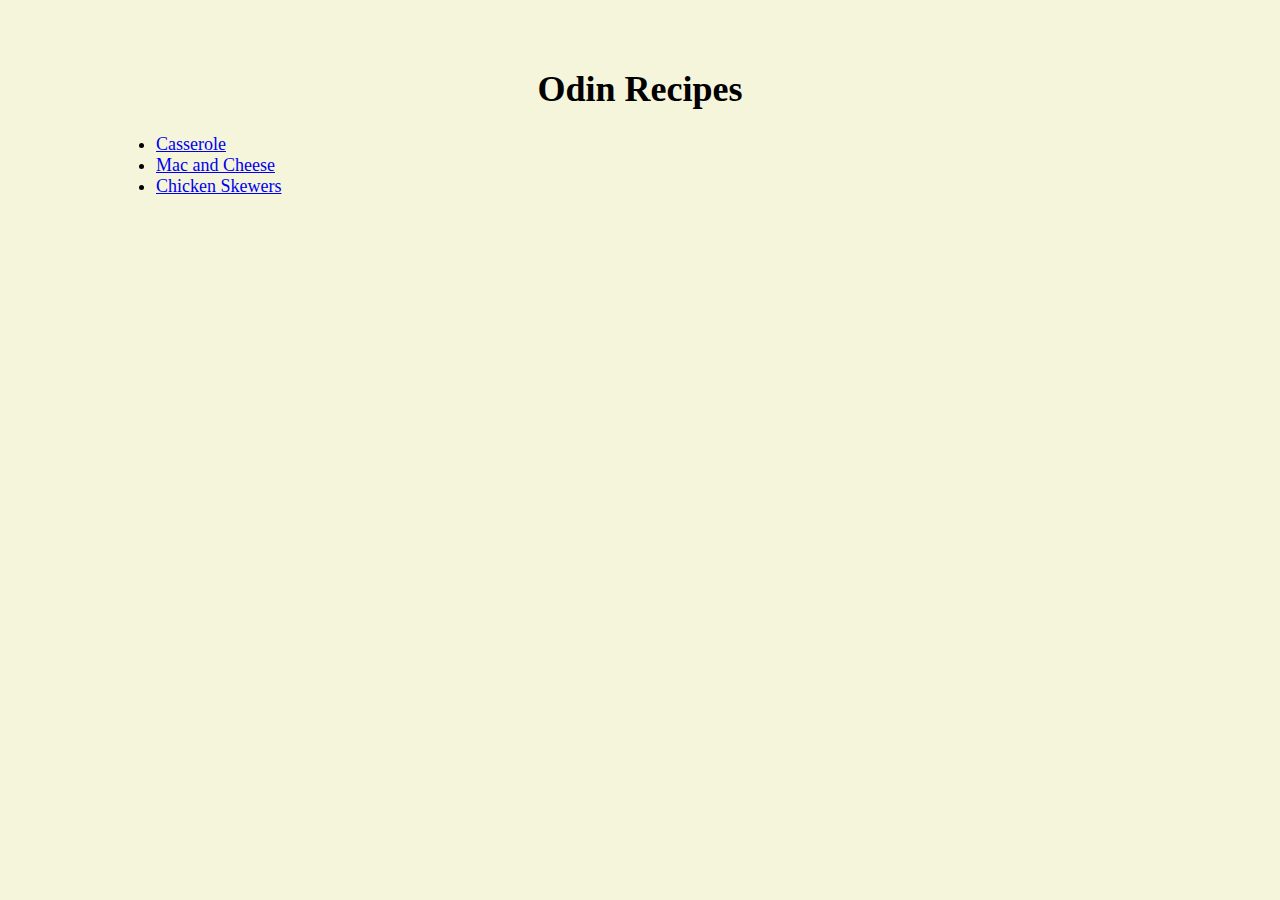
<file: index.html>
<!DOCTYPE html>
<html lang="en">
<head>
    <meta charset="UTF-8">
    <meta name="viewport" content="width=device-width, initial-scale=1.0">
    <title>Odin Recipes</title>
    <link rel="stylesheet" href="style.css">
</head>
<body>
    <h1 class="title">Odin Recipes</h1>
    <ul class="recipe-list">
        <li class="recipe" id="casserole"><a href="./recipes/casserole.html">Casserole</a></li>
        <li class="recipe" id="mac-cheese"><a href="./recipes/mac-cheese.html">Mac and Cheese</a></li>
        <li class="recipe" id="chicken-skewer"><a href="./recipes/chicken-skewer.html">Chicken Skewers</a></li>
    </ul>
</body>
</html>
</file>
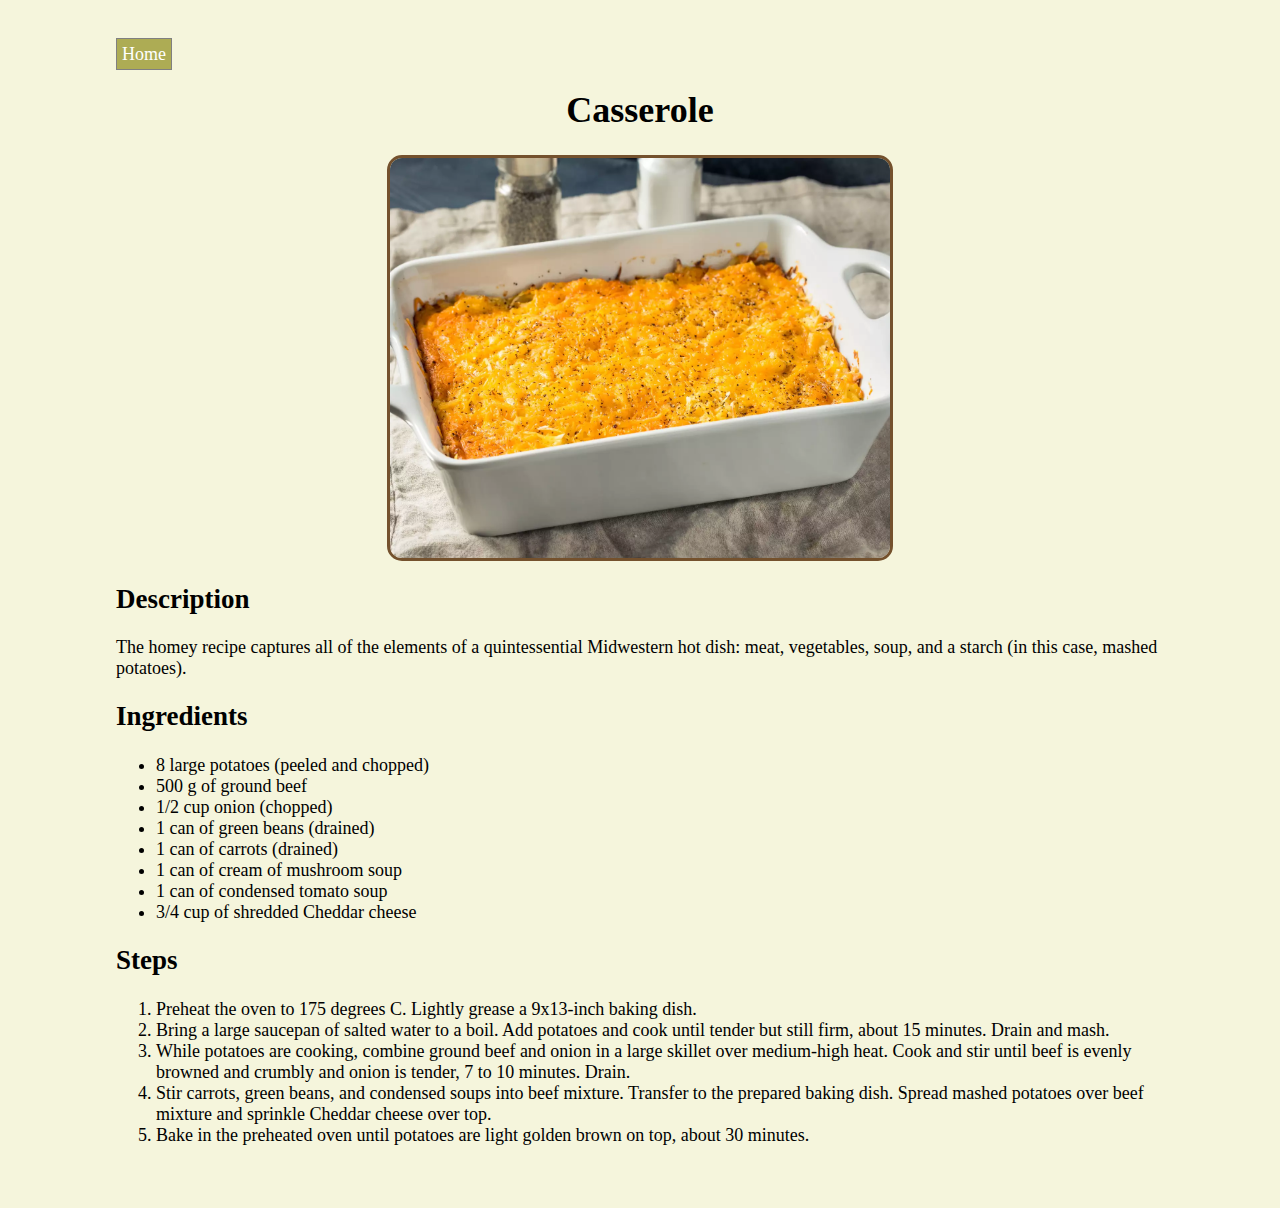
<file: recipes/casserole.html>
<!DOCTYPE html>
<html lang="en">

<head>
    <meta charset="UTF-8">
    <meta name="viewport" content="width=device-width, initial-scale=1.0">
    <title>Recipes - Casserole</title>
    <link rel="stylesheet" href="../style.css">
</head>

<body>
    <a class="back-button" href="../index.html">Home</a>
    <h1 class="title">Casserole</h1>
    <img src="../images/casserole.jpg" alt="Picture of cooked casserole" height="400" width="500">
    <h2>Description</h2>
    <p>The homey recipe captures all of the elements of a quintessential Midwestern hot dish: meat, vegetables, soup,
        and a starch (in this case, mashed potatoes).</p>
    <h2>Ingredients</h2>
    <ul>
        <li>8 large potatoes (peeled and chopped)</li>
        <li>500 g of ground beef</li>
        <li>1/2 cup onion (chopped)</li>
        <li>1 can of green beans (drained)</li>
        <li>1 can of carrots (drained)</li>
        <li>1 can of cream of mushroom soup</li>
        <li>1 can of condensed tomato soup</li>
        <li>3/4 cup of shredded Cheddar cheese</li>
    </ul>
    <h2>Steps</h2>
    <ol>
        <li>Preheat the oven to 175 degrees C. Lightly grease a 9x13-inch baking dish.</li>
        <li>Bring a large saucepan of salted water to a boil. Add potatoes and cook until tender but still firm, about
            15 minutes. Drain and mash.</li>
        <li>While potatoes are cooking, combine ground beef and onion in a large skillet over medium-high heat. Cook and
            stir until beef is evenly browned and crumbly and onion is tender, 7 to 10 minutes. Drain.</li>
        <li>Stir carrots, green beans, and condensed soups into beef mixture. Transfer to the prepared baking dish.
            Spread mashed potatoes over beef mixture and sprinkle Cheddar cheese over top.</li>
        <li>Bake in the preheated oven until potatoes are light golden brown on top, about 30 minutes.</li>
    </ol>
</body>

</html>
</file>
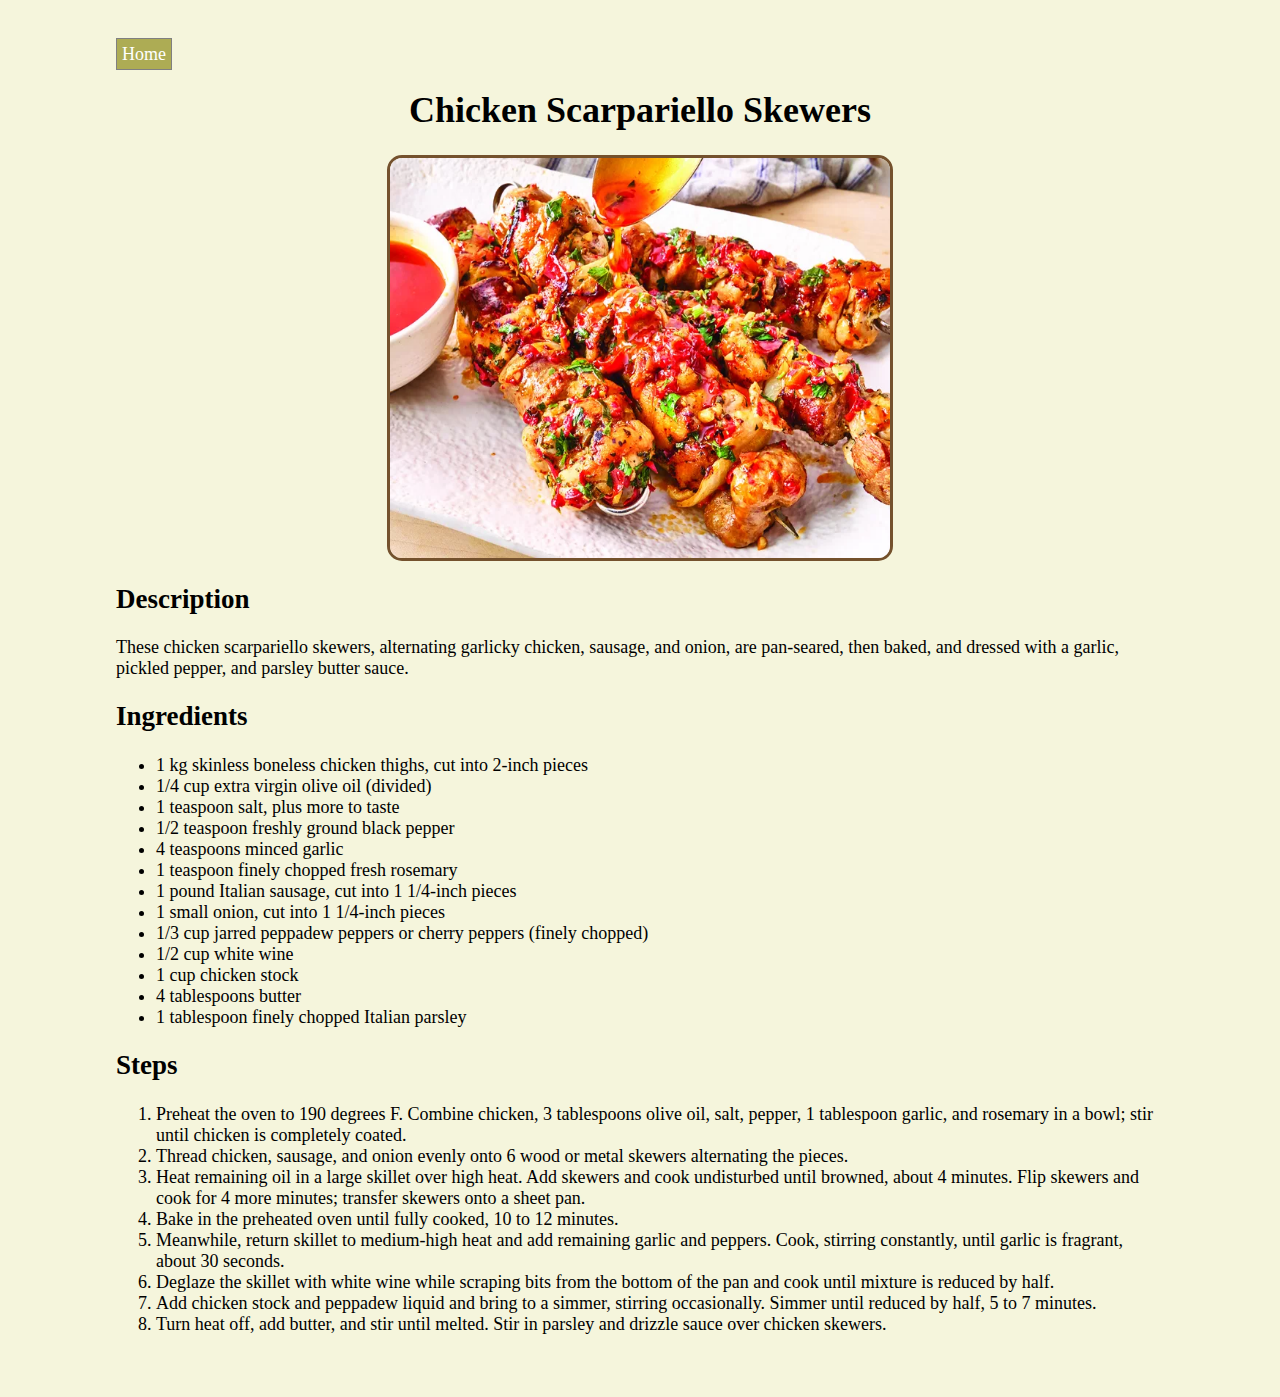
<file: recipes/chicken-skewer.html>
<!DOCTYPE html>
<html lang="en">

<head>
    <meta charset="UTF-8">
    <meta name="viewport" content="width=device-width, initial-scale=1.0">
    <title>Recipe - Chicken Skewers</title>
    <link rel="stylesheet" href="../style.css">
</head>

<body>
    <a class="back-button" href="../index.html">Home</a>
    <h1 class="title">Chicken Scarpariello Skewers</h1>
    <img src="../images/chickenskewers.jpg" alt="Plate of chicken skewers" height="400" width="500">
    <h2>Description</h2>
    <p>These chicken scarpariello skewers, alternating garlicky chicken, sausage, and onion, are pan-seared, then baked,
        and dressed with a garlic, pickled pepper, and parsley butter sauce.</p>
    <h2>Ingredients</h2>
    <ul>
        <li>1 kg skinless boneless chicken thighs, cut into 2-inch pieces</li>
        <li>1/4 cup extra virgin olive oil (divided)</li>
        <li>1 teaspoon salt, plus more to taste</li>
        <li>1/2 teaspoon freshly ground black pepper</li>
        <li>4 teaspoons minced garlic</li>
        <li>1 teaspoon finely chopped fresh rosemary</li>
        <li>1 pound Italian sausage, cut into 1 1/4-inch pieces</li>
        <li>1 small onion, cut into 1 1/4-inch pieces</li>
        <li>1/3 cup jarred peppadew peppers or cherry peppers (finely chopped)</li>
        <li>1/2 cup white wine</li>
        <li>1 cup chicken stock</li>
        <li>4 tablespoons butter</li>
        <li>1 tablespoon finely chopped Italian parsley</li>
    </ul>
    <h2>Steps</h2>
    <ol>
        <li>Preheat the oven to 190 degrees F. Combine chicken, 3 tablespoons olive oil, salt, pepper, 1 tablespoon
            garlic, and rosemary in a bowl; stir until chicken is completely coated.</li>
        <li>Thread chicken, sausage, and onion evenly onto 6 wood or metal skewers alternating the pieces.</li>
        <li>Heat remaining oil in a large skillet over high heat. Add skewers and cook undisturbed until browned, about
            4 minutes. Flip skewers and cook for 4 more minutes; transfer skewers onto a sheet pan. </li>
        <li>Bake in the preheated oven until fully cooked, 10 to 12 minutes.</li>
        <li>Meanwhile, return skillet to medium-high heat and add remaining garlic and peppers. Cook, stirring
            constantly, until garlic is fragrant, about 30 seconds.</li>
        <li>Deglaze the skillet with white wine while scraping bits from the bottom of the pan and cook until mixture is
            reduced by half.</li>
        <li>Add chicken stock and peppadew liquid and bring to a simmer, stirring occasionally. Simmer until reduced by
            half, 5 to 7 minutes.</li>
        <li>Turn heat off, add butter, and stir until melted. Stir in parsley and drizzle sauce over chicken skewers.
        </li>
    </ol>
</body>

</html>
</file>
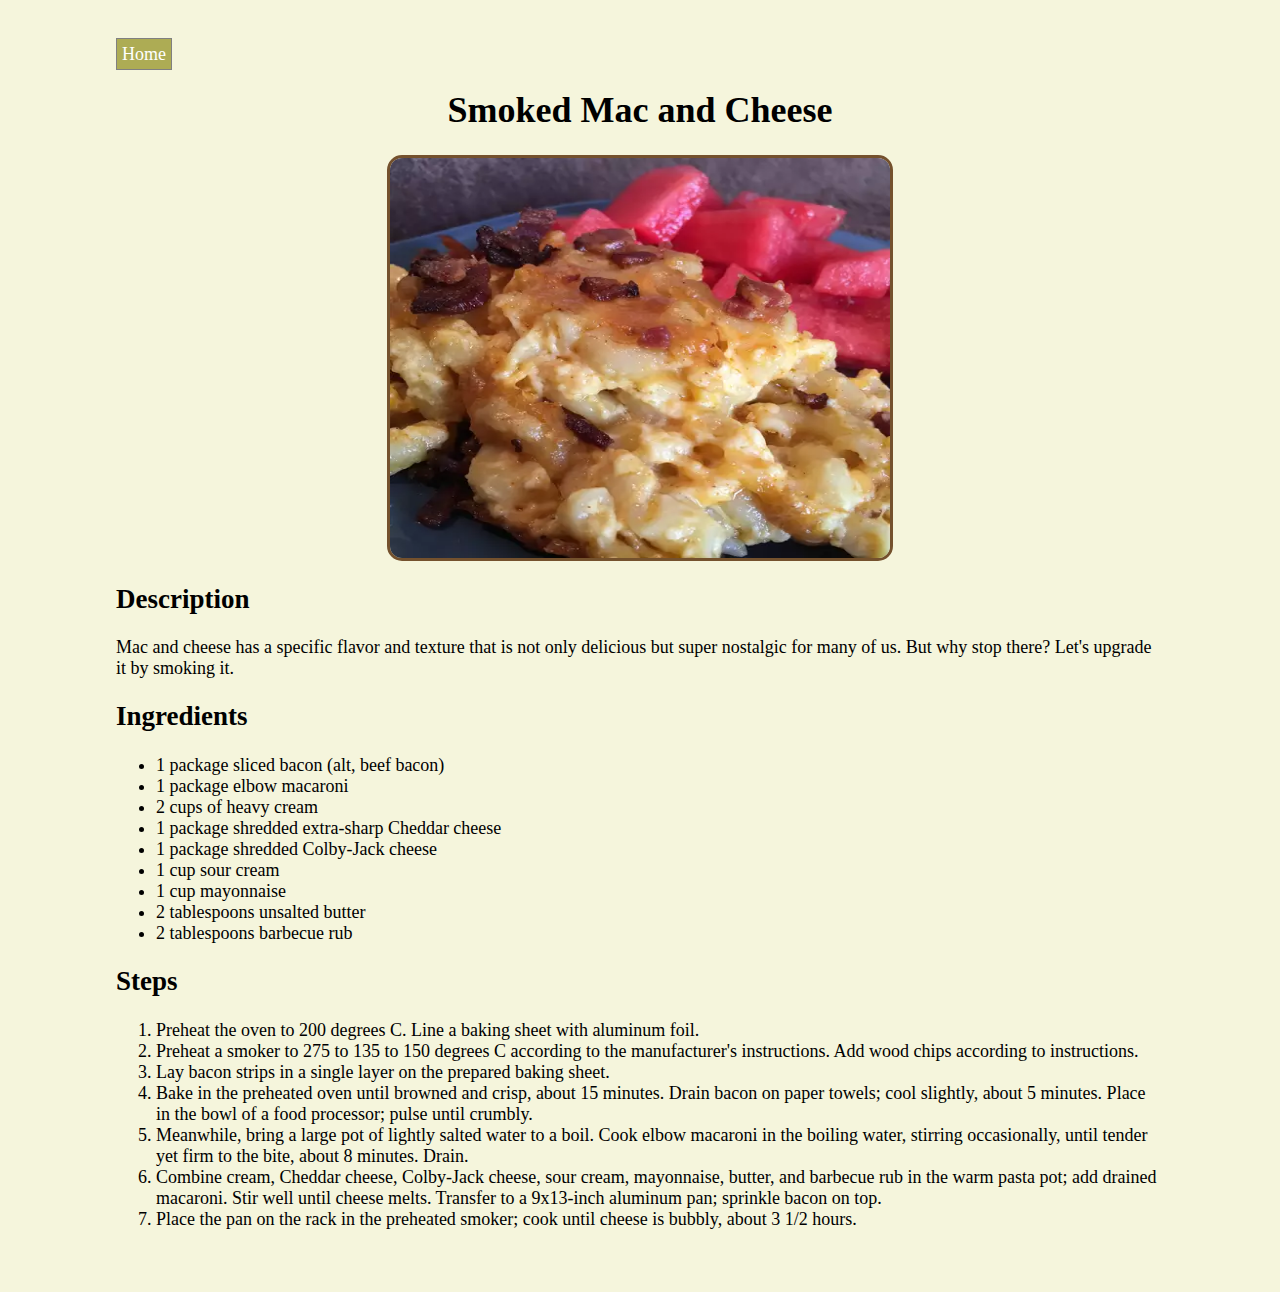
<file: recipes/mac-cheese.html>
<!DOCTYPE html>
<html lang="en">

<head>
    <meta charset="UTF-8">
    <meta name="viewport" content="width=device-width, initial-scale=1.0">
    <title>Recipes - Mac and Cheese</title>
    <link rel="stylesheet" href="../style.css">
</head>

<body>
    <a class="back-button" href="../index.html">Home</a>
    <h1 class="title">Smoked Mac and Cheese</h1>
    <img src="../images/mac-n-cheese.jpg" alt="Plate of mac and cheese" height="400" width="500">
    <h2>Description</h2>
    <p>Mac and cheese has a specific flavor and texture that is not only delicious but super nostalgic for many of us.
        But why stop there? Let's upgrade it by smoking it.</p>
    <h2>Ingredients</h2>
    <ul>
        <li>1 package sliced bacon (alt, beef bacon)</li>
        <li>1 package elbow macaroni</li>
        <li>2 cups of heavy cream</li>
        <li>1 package shredded extra-sharp Cheddar cheese</li>
        <li>1 package shredded Colby-Jack cheese</li>
        <li>1 cup sour cream</li>
        <li>1 cup mayonnaise</li>
        <li>2 tablespoons unsalted butter</li>
        <li>2 tablespoons barbecue rub</li>
    </ul>
    <h2>Steps</h2>
    <ol>
        <li>Preheat the oven to 200 degrees C. Line a baking sheet with aluminum foil.</li>
        <li>Preheat a smoker to 275 to 135 to 150 degrees C according to the manufacturer's instructions. Add wood chips
            according to instructions.</li>
        <li>Lay bacon strips in a single layer on the prepared baking sheet.</li>
        <li>Bake in the preheated oven until browned and crisp, about 15 minutes. Drain bacon on paper towels; cool
            slightly, about 5 minutes. Place in the bowl of a food processor; pulse until crumbly.</li>
        <li>Meanwhile, bring a large pot of lightly salted water to a boil. Cook elbow macaroni in the boiling water,
            stirring occasionally, until tender yet firm to the bite, about 8 minutes. Drain.</li>
        <li>Combine cream, Cheddar cheese, Colby-Jack cheese, sour cream, mayonnaise, butter, and barbecue rub in the
            warm pasta pot; add drained macaroni. Stir well until cheese melts. Transfer to a 9x13-inch aluminum pan;
            sprinkle bacon on top.</li>
        <li>Place the pan on the rack in the preheated smoker; cook until cheese is bubbly, about 3 1/2 hours.</li>
    </ol>
</body>

</html>
</file>
<file: style.css>
body{
    background-color: beige;
    padding: 2em 6em;
    font-size: 18px;
}

.title{
    font-weight: bold;
    text-align: center;
}

.back-button{
    background-color: #ADAC54;
    border: 1px solid gray;
    color: white;
    text-decoration: none;
    padding: 5px;
}

img{
    display: block;
    margin: 0 auto;
    border: 3px solid #74512D;
    border-radius: 15px;
}
</file>
